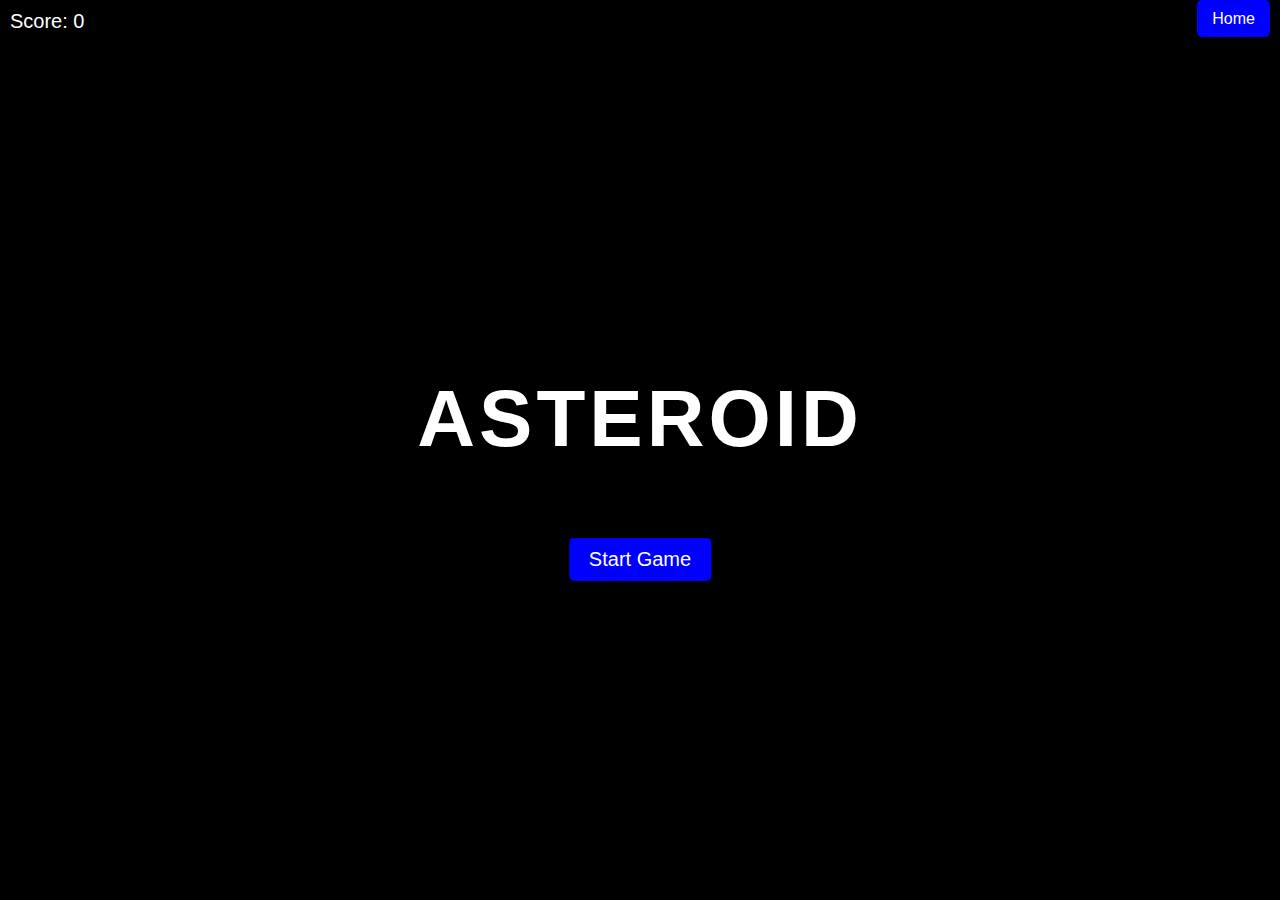
<file: html/aiwebapp.html>
<!DOCTYPE html>
<html lang="en">
<head>
  <meta charset="UTF-8">
  <meta name="viewport" content="width=device-width, initial-scale=1.0">
  <title>Asteroid Game</title>
  <style>
    body {
      margin: 0;
      overflow: hidden;
      background: black;
      color: white;
      font-family: Arial, sans-serif;
    }

    canvas {
      display: block;
      margin: 0 auto;
      background-color: black;
    }

    #score {
      position: absolute;
      top: 10px;
      left: 10px;
      font-size: 20px;
      color: white;
    }

    #menu {
      position: absolute;
      top: 10px;
      right: 10px;
    }

    #homeButton {
      text-decoration: none;
      color: white;
      background-color: blue;
      padding: 10px 15px;
      font-size: 16px;
      border-radius: 5px;
      border: none;
      cursor: pointer;
      font-family: Arial, sans-serif;
    }

    #homeButton:hover {
      background-color: darkblue;
    }

    #startScreen {
      position: absolute;
      top: 50%;
      left: 50%;
      transform: translate(-50%, -50%);
      text-align: center;
      color: white;
    }

    #startScreen h1 {
      font-size: 80px;
      font-family: 'Star Wars', sans-serif;
      letter-spacing: 4px;
    }

    #startButton {
      margin-top: 20px;
      padding: 10px 20px;
      font-size: 20px;
      color: white;
      background-color: blue;
      border: none;
      cursor: pointer;
      border-radius: 5px;
    }

    #loseScreen {
      position: absolute;
      top: 50%;
      left: 50%;
      transform: translate(-50%, -50%);
      text-align: center;
      color: red;
      display: none;
      background-color: rgba(0, 0, 0, 0.7);
      padding: 50px;
      border-radius: 10px;
    }

    #loseScreen h1 {
      font-size: 80px;
      font-family: 'Star Wars', sans-serif;
      letter-spacing: 4px;
    }

    @font-face {
      font-family: 'Star Wars';
      src: url('https://fonts.googleapis.com/css2?family=Press+Start+2P&display=swap');
    }
  </style>
</head>
<body>
  <div id="score">Score: 0</div>

  <!-- Menu -->
  <div id="menu">
    <a href="../index.html" id="homeButton">Home</a>
  </div>

  <!-- Title screen -->
  <div id="startScreen">
    <h1>ASTEROID</h1>
    <button id="startButton">Start Game</button>
  </div>

  <!-- Losing screen -->
  <div id="loseScreen">
    <h1>YOU LOSE</h1>
  </div>

  <canvas id="gameCanvas"></canvas>

  <audio id="collisionSound" src="https://www.soundjay.com/button/beep-07.wav" preload="auto"></audio>
  <audio id="speedUpSound" src="https://www.soundjay.com/button/beep-09.wav" preload="auto"></audio>

  <script>
    const canvas = document.getElementById('gameCanvas');
    const ctx = canvas.getContext('2d');
    const scoreElement = document.getElementById('score');
    const startScreen = document.getElementById('startScreen');
    const loseScreen = document.getElementById('loseScreen');
    const startButton = document.getElementById('startButton');
    const collisionSound = document.getElementById('collisionSound');
    const speedUpSound = document.getElementById('speedUpSound');

    canvas.width = window.innerWidth;
    canvas.height = window.innerHeight;

    let score = 0;
    let gameOver = false;
    let asteroidSpeed = 2;
    const asteroidSpawnRate = 50;
    const asteroids = [];
    const player = {
      x: canvas.width / 2,
      y: canvas.height / 2,
      width: 20,
      height: 20,
      speed: 7,
      dx: 0,
      dy: 0,
    };
    let frameCount = 0;

    document.addEventListener('keydown', keyDown);
    document.addEventListener('keyup', keyUp);

    function keyDown(e) {
      if (e.key === 'ArrowRight') player.dx = player.speed;
      if (e.key === 'ArrowLeft') player.dx = -player.speed;
      if (e.key === 'ArrowUp') player.dy = -player.speed;
      if (e.key === 'ArrowDown') player.dy = player.speed;
    }

    function keyUp(e) {
      if (e.key === 'ArrowRight' || e.key === 'ArrowLeft') player.dx = 0;
      if (e.key === 'ArrowUp' || e.key === 'ArrowDown') player.dy = 0;
    }

    function movePlayer() {
      player.x += player.dx;
      player.y += player.dy;

      if (player.x < 0) player.x = 0;
      if (player.x + player.width > canvas.width) player.x = canvas.width - player.width;
      if (player.y < 0) player.y = 0;
      if (player.y + player.height > canvas.height) player.y = canvas.height - player.height;
    }

    function drawPlayer() {
      ctx.fillStyle = 'cyan';
      ctx.fillRect(player.x, player.y, player.width, player.height);
    }

    function spawnAsteroid() {
      const size = Math.random() * 30 + 10;
      let x, y, dx, dy;

      const edge = Math.floor(Math.random() * 4);
      switch (edge) {
        case 0: x = Math.random() * canvas.width; y = -size; break;
        case 1: x = canvas.width + size; y = Math.random() * canvas.height; break;
        case 2: x = Math.random() * canvas.width; y = canvas.height + size; break;
        case 3: x = -size; y = Math.random() * canvas.height; break;
      }

      const angle = Math.atan2(player.y - y, player.x - x);
      dx = asteroidSpeed * Math.cos(angle);
      dy = asteroidSpeed * Math.sin(angle);

      asteroids.push({ x, y, width: size, height: size, dx, dy });
    }

    function moveAsteroids() {
      for (let i = 0; i < asteroids.length; i++) {
        asteroids[i].x += asteroids[i].dx;
        asteroids[i].y += asteroids[i].dy;

        if (asteroids[i].x < -asteroids[i].width || asteroids[i].x > canvas.width + asteroids[i].width ||
            asteroids[i].y < -asteroids[i].height || asteroids[i].y > canvas.height + asteroids[i].height) {
          asteroids.splice(i, 1);
          score++;
          scoreElement.textContent = `Score: ${score}`;
        }
      }

      ctx.fillStyle = 'red';
      asteroids.forEach((asteroid) => ctx.fillRect(asteroid.x, asteroid.y, asteroid.width, asteroid.height));
    }

    function detectCollisions() {
      asteroids.forEach((asteroid) => {
        if (player.x < asteroid.x + asteroid.width && player.x + player.width > asteroid.x &&
            player.y < asteroid.y + asteroid.height && player.y + player.height > asteroid.y) {
          collisionSound.play();
          gameOver = true;
        }
      });
    }

    function increaseAsteroidSpeed() {
      setInterval(() => {
        asteroidSpeed += 0.5;
        speedUpSound.play();
      }, 5000);
    }

    function showLoseScreen() {
      loseScreen.style.display = 'block';
      setTimeout(() => {
        loseScreen.style.display = 'none';
      }, 3000);
    }

    function gameLoop() {
      if (gameOver) {
        showLoseScreen();
        setTimeout(() => {
          document.location.reload();
        }, 3000);
        return;
      }

      ctx.clearRect(0, 0, canvas.width, canvas.height);
      movePlayer();
      drawPlayer();
      moveAsteroids();
      detectCollisions();

      if (frameCount % asteroidSpawnRate === 0) spawnAsteroid();

      frameCount++;
      requestAnimationFrame(gameLoop);
    }

    startButton.addEventListener('click', () => {
      startScreen.style.display = 'none';
      increaseAsteroidSpeed();
      collisionSound.play();
      gameLoop();
    });
  </script>
</body>
</html>
</file>
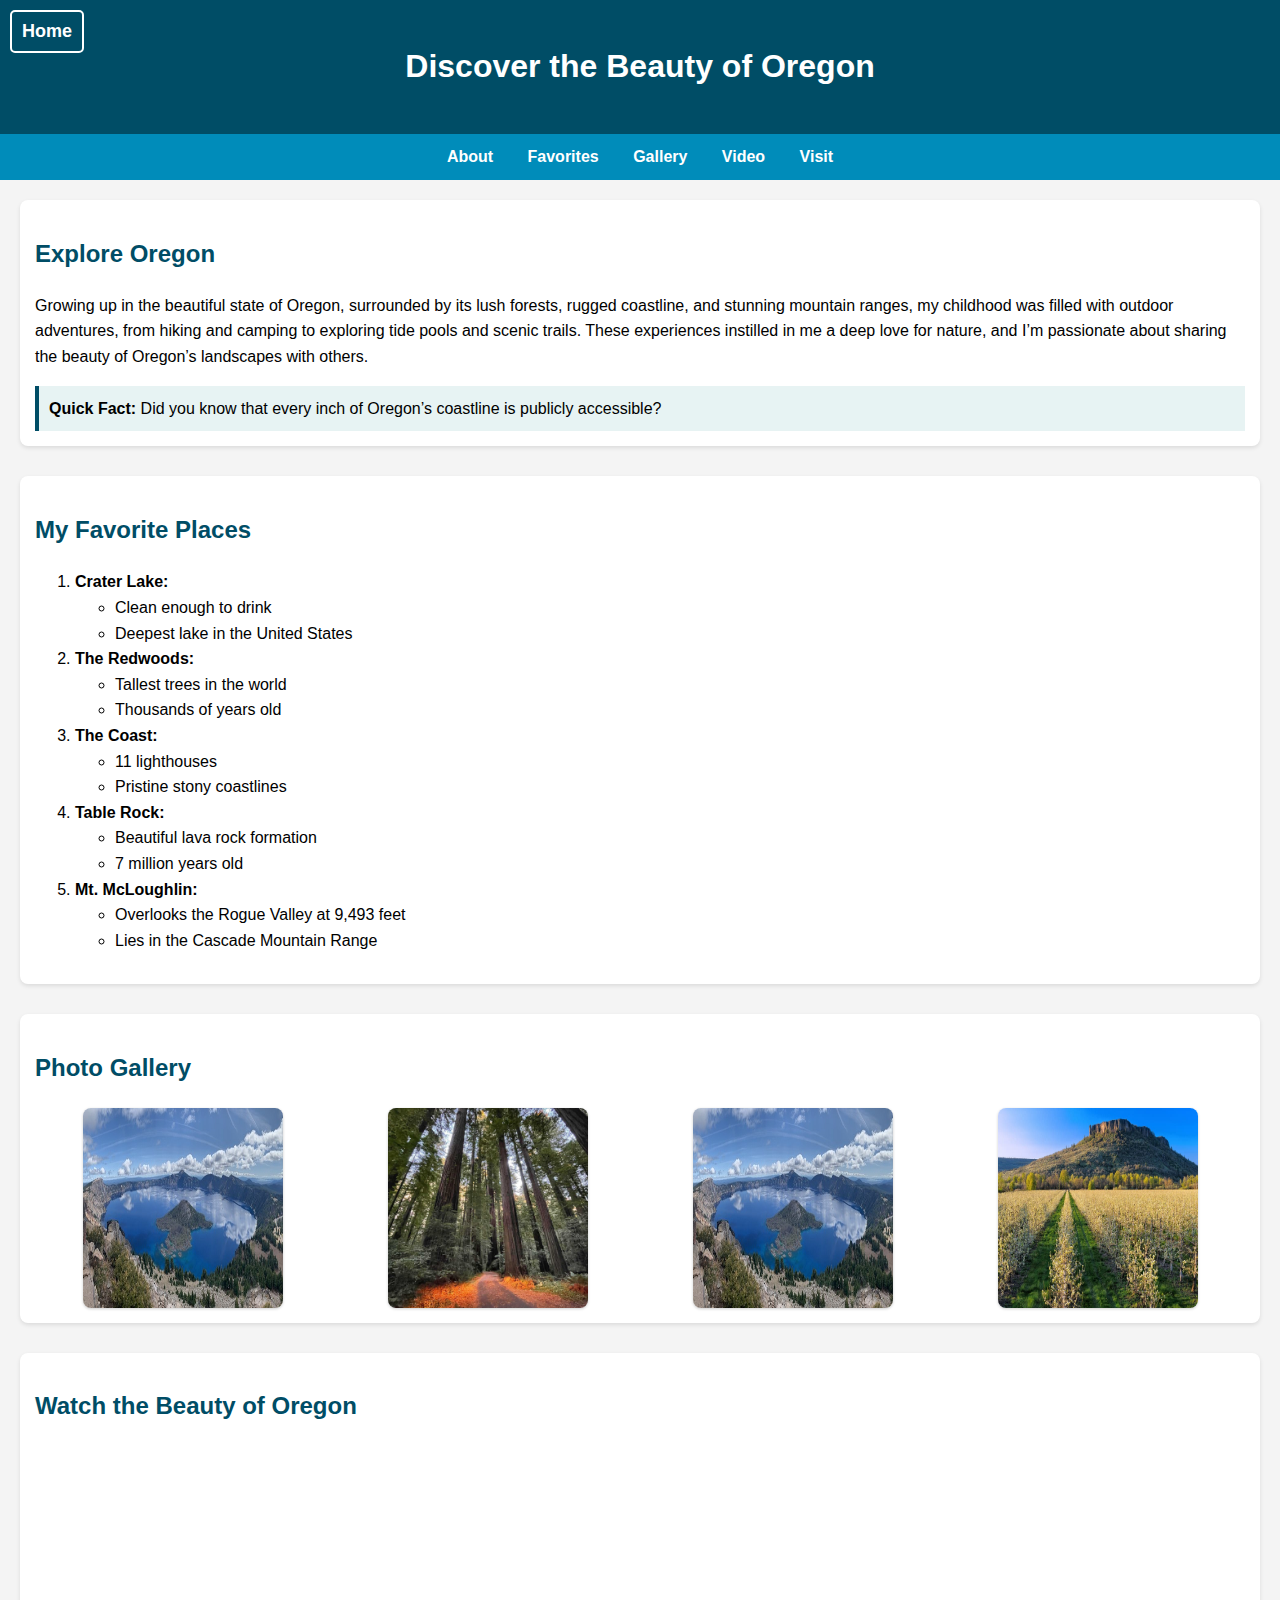
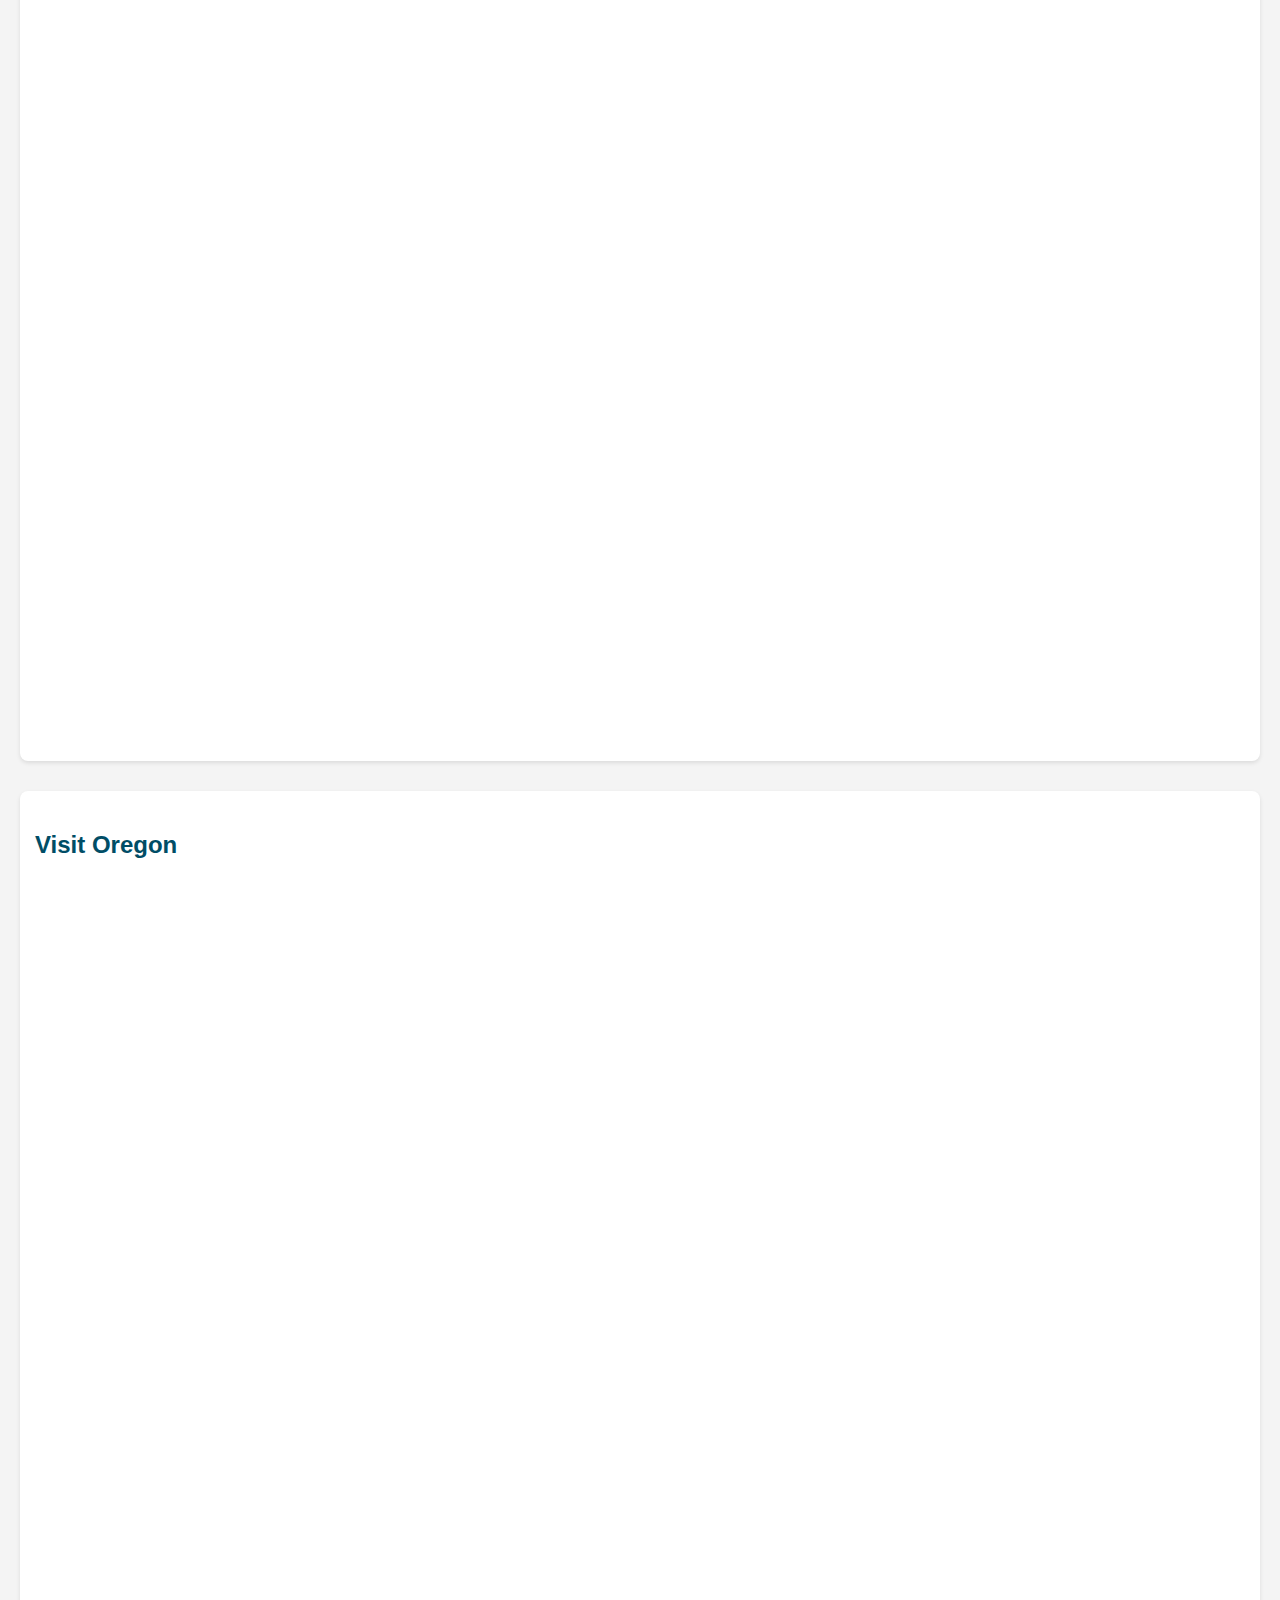
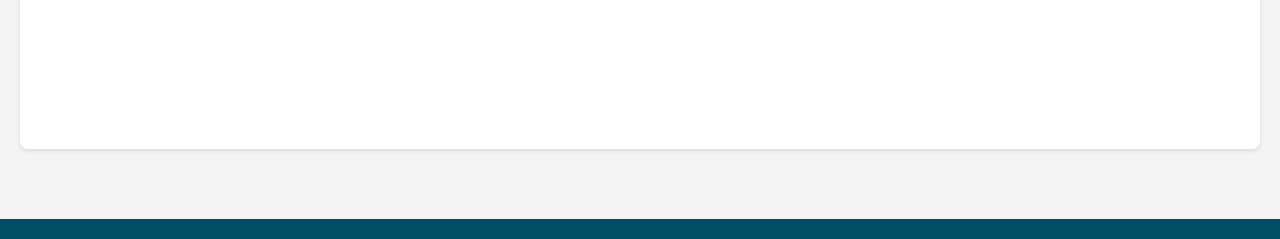
<file: html/scratch.html>
<!DOCTYPE html>
<html lang="en">

<head>
    <meta charset="UTF-8">
    <meta name="viewport" content="width=device-width, initial-scale=1.0">
    <title>The Beauty of Oregon</title>
    <link href="../css/customcss.css" rel="stylesheet">
</head>

<body>
    <header>
        <a href="../index.html" class="home-button">Home</a>
        <h1>Discover the Beauty of Oregon</h1>
    </header>

    <nav>
        <a href="#about">About</a>
        <a href="#favorites">Favorites</a>
        <a href="#gallery">Gallery</a>
        <a href="#video">Video</a>
        <a href="#visit">Visit</a>
    </nav>

    <main>
        <section id="about">
            <h2>Explore Oregon</h2>
            <p>Growing up in the beautiful state of Oregon, surrounded by its lush forests, rugged coastline,
                and stunning mountain ranges, my childhood was filled with outdoor adventures, from hiking and
                camping to exploring tide pools and scenic trails. These experiences instilled in me a deep love
                for nature, and I’m passionate about sharing the beauty of Oregon’s landscapes with others.</p>
            <div class="highlight">
                <strong>Quick Fact:</strong> Did you know that every inch of Oregon’s coastline is publicly accessible?
            </div>
        </section>
        <section id="favorites">
            <h2>My Favorite Places</h2>
            <ol>
                <li><strong>Crater Lake:</strong>
                    <ul>
                        <li>Clean enough to drink</li>
                        <li>Deepest lake in the United States</li>
                    </ul>
                </li>
                <li><strong>The Redwoods:</strong>
                    <ul>
                        <li>Tallest trees in the world</li>
                        <li>Thousands of years old</li>
                    </ul>
                </li>
                <li><strong>The Coast:</strong>
                    <ul>
                        <li>11 lighthouses</li>
                        <li>Pristine stony coastlines</li>
                    </ul>
                </li>
                <li><strong>Table Rock:</strong>
                    <ul>
                        <li>Beautiful lava rock formation</li>
                        <li>7 million years old</li>
                    </ul>
                </li>
                <li><strong>Mt. McLoughlin:</strong>
                    <ul>
                        <li>Overlooks the Rogue Valley at 9,493 feet</li>
                        <li>Lies in the Cascade Mountain Range</li>
                    </ul>
                </li>
            </ol>
        </section>

        <section id="gallery">
            <h2>Photo Gallery</h2>
            <div class="gallery">
                <img src="../assets/img/CraterLake.jpg" alt="Crater_Lake">
                <img src="../assets/img/redwoods.jpg" alt="Redwoods">
                <img src="../assets/img/CraterLake.jpg" alt="Oregon_Coast">
                <img src="../assets/img/TableRock.jpg" alt="Table_Rock">
            </div>
        </section>
        <section id="video">
            <h2>Watch the Beauty of Oregon</h2>
            <div class="video-container">
                <iframe width="560" height="315" src="https://www.youtube.com/embed/aRXcZ-7aj9U?si=jdIAzLQQ2QzeudQY"
                    title="YouTube video player" frameborder="0"
                    allow="accelerometer; autoplay; clipboard-write; encrypted-media; gyroscope; picture-in-picture; web-share"
                    allowfullscreen>
                </iframe>
            </div>
        </section>

        <section id="visit">
            <h2>Visit Oregon</h2>
            <div class='tableauPlaceholder' id='viz1734566763762' style='position: relative'><noscript><a href='#'><img
                            alt='Hikes along the Oregon Coast '
                            src='https:&#47;&#47;public.tableau.com&#47;static&#47;images&#47;Or&#47;OregonCoastHikes&#47;HikesCoast&#47;1_rss.png'
                            style='border: none' /></a></noscript><object class='tableauViz' style='display:none;'>
                    <param name='host_url' value='https%3A%2F%2Fpublic.tableau.com%2F' />
                    <param name='embed_code_version' value='3' />
                    <param name='site_root' value='' />
                    <param name='name' value='OregonCoastHikes&#47;HikesCoast' />
                    <param name='tabs' value='no' />
                    <param name='toolbar' value='yes' />
                    <param name='static_image'
                        value='https:&#47;&#47;public.tableau.com&#47;static&#47;images&#47;Or&#47;OregonCoastHikes&#47;HikesCoast&#47;1.png' />
                    <param name='animate_transition' value='yes' />
                    <param name='display_static_image' value='yes' />
                    <param name='display_spinner' value='yes' />
                    <param name='display_overlay' value='yes' />
                    <param name='display_count' value='yes' />
                    <param name='language' value='en-US' />
                </object></div>
            <script
                type='text/javascript'>                    var divElement = document.getElementById('viz1734566763762'); var vizElement = divElement.getElementsByTagName('object')[0]; vizElement.style.width = '100%'; vizElement.style.height = (divElement.offsetWidth * 0.75) + 'px'; var scriptElement = document.createElement('script'); scriptElement.src = 'https://public.tableau.com/javascripts/api/viz_v1.js'; vizElement.parentNode.insertBefore(scriptElement, vizElement);                </script>
        </section>
    </main>
    <footer></footer>

</body>

</html>
</file>
<file: css/customcss.css>
body {
    font-family: Arial, sans-serif;
    line-height: 1.6;
    margin: 0;
    padding: 0;
    background-color: #f4f4f4;
}

header {
    background-color: #004d66;
    color: white;
    padding: 20px;
    text-align: center;
}

nav {
    background: #008cba;
    padding: 10px;
    text-align: center;
}

nav a {
    color: white;
    margin: 0 15px;
    text-decoration: none;
    font-weight: bold;
}

nav a:hover {
    text-decoration: underline;
}

main {
    padding: 20px;
}

section {
    margin-bottom: 30px;
    background: white;
    padding: 15px;
    border-radius: 8px;
    box-shadow: 0 2px 4px rgba(0, 0, 0, 0.1);
}

section h2 {
    color: #004d66;
}

.highlight {
    background: #e7f3f3;
    padding: 10px;
    margin-top: 10px;
    border-left: 4px solid #004d66;
}


.gallery {
    display: flex;
    gap: 10px;
    flex-wrap: wrap;
    justify-content: space-around;
}

.gallery img {
    max-width: 200px;
    border-radius: 8px;
    box-shadow: 0 1px 3px rgba(0, 0, 0, 0.2);
}

.gallery img:hover {
    transform: scale(1.05);
    transition: transform 0.2s;
}

footer {
    text-align: center;
    padding: 10px 0;
    background: #004d66;
    color: white;
    margin-top: 20px;
}

.video-container {
    display: flex;
    justify-content: center;
    align-items: center;
    min-height: 100vh; 
    /* box-sizing: border-box; */
    text-align: center;
}

iframe {
    width: 80%; 
    max-width: 560px; 
    aspect-ratio: 16 / 9; 
    border: none; 
}

.home-button {
    position: absolute;
    top: 10px;
    left: 10px;
    text-decoration: none;
    color: white;
    font-size: 18px;
    font-weight: bold;
    padding: 5px 10px;
    border: 2px solid white; /* Optional: Gives the button a bordered look */
    border-radius: 5px; /* Optional: Adds rounded edges to the button */
    background-color: transparent; /* Transparent background */
    transition: all 0.3s ease; /* Smooth hover effects */
}

/* Hover effect for the Home button */
.home-button:hover {
    background-color: white;
    color: #333; /* Optional: Changes text color on hover */
    border-color: #333;
}

.tableau-container {
    width: 100%;
    max-width: 1200px; /* Set a maximum width if needed */
    margin: 0 auto; /* Center the graph horizontally */
    overflow: hidden; /* Ensure no extra content spills */
}

.tableauPlaceholder {
    width: 100%;
    height: 850px; /* Match the defined height */
    position: relative;
}

.tableauPlaceholder object {
    width: 100%;
    height: 100%;
    position: absolute;
}
</file>
